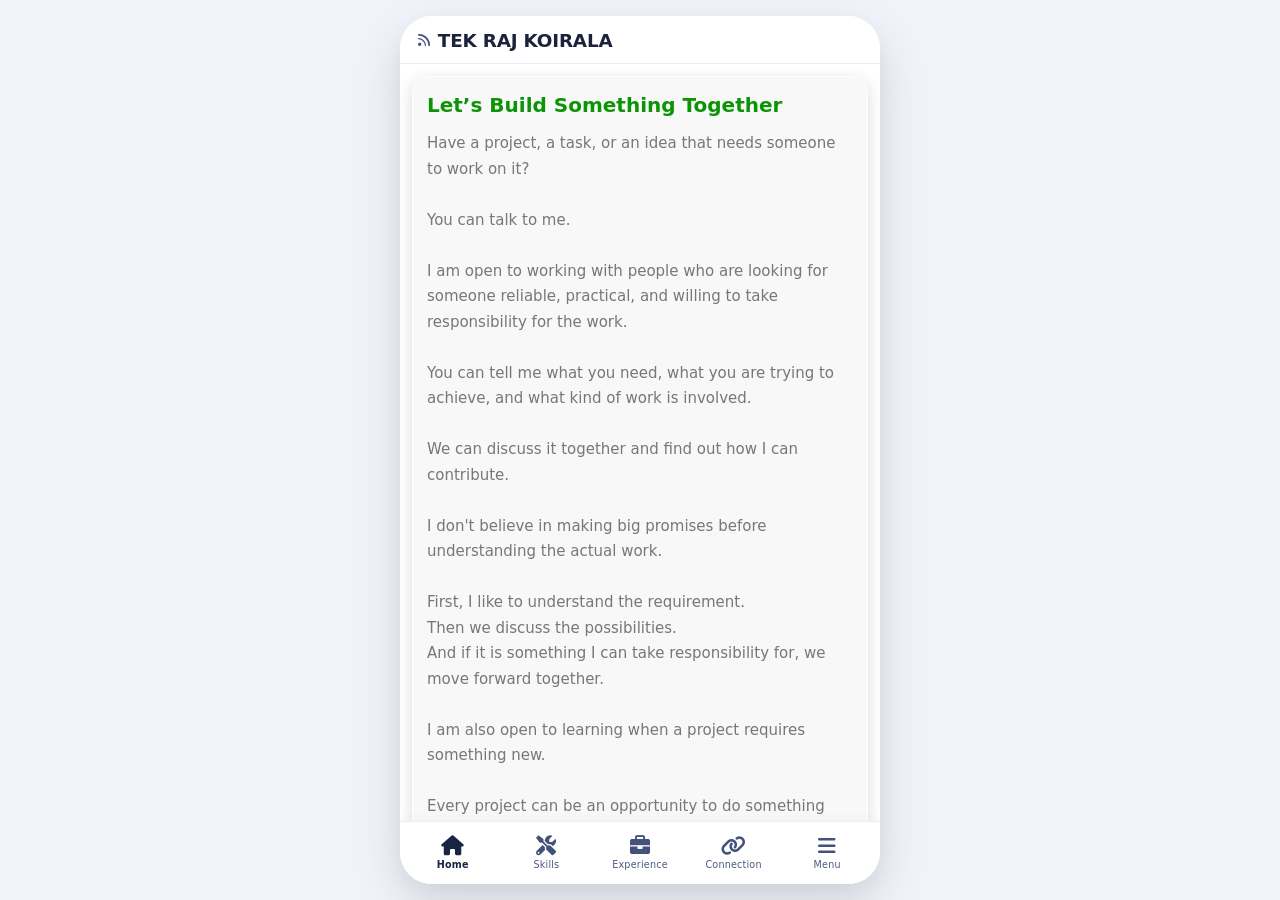
<file: index.html>
<!DOCTYPE html>
<html lang="en">

<head>
  
  <meta charset="UTF-8">
  <meta
  name="viewport"
  content="width=device-width, initial-scale=1.0, maximum-scale=1.0, viewport-fit=cover, user-scalable=no">
  <title>Tek raj koirala</title>
  <script src="script/in.js"></script>
  <link
  rel="stylesheet"
  href="https://cdnjs.cloudflare.com/ajax/libs/font-awesome/6.0.0-beta3/css/all.min.css">
  <link rel="stylesheet" 
  href="style/all.css">
</head>

<body>
  <div class="app">
  <div class="topbar">
  <h3><i class="fas fa-rss"></i>TEK RAJ KOIRALA</h3>
  </div>
 <main id="posts"></main>
  <nav class="bottom-nav" id="bottomNav">
    <button
     class="nav-item active"
     type="button"
     onclick="window.location.href='index.html'">
     <i class="fas fa-house"></i>
     <span>Home</span>
    </button>
 
    <button
     class="nav-item"
     id="skillsBtn"
     type="button">
     <i class="fas fa-screwdriver-wrench"></i>
     <span>Skills</span>
    </button>

    <button
     class="nav-item"
     type="button"
     onclick="window.location.href='experience.html'">
     <i class="fas fa-briefcase"></i>
     <span>Experience</span>
    </button>

    <button
     class="nav-item"
     type="button"
     onclick="window.location.href='connection.html'">
     <i class="fas fa-link"></i>
     <span>Connection</span>
    </button>

    <button
     class="nav-item"       
     id="menuBtn"
     type="button">
     <i class="fas fa-bars"></i>
     <span>Menu</span>
    </button>   
  </nav>

  <div
    class="menu-overlay"
    id="menuOverlay">
  </div>

  <section
    class="menu-sheet"
    id="menuSheet"   
    aria-hidden="true">

     <button
       class="menu-close"
       id="menuClose"
       type="button"
       aria-label="Close menu">
       <i class="fas fa-xmark"></i>
      </button>

    <div class="menu-handle"></div>

    <div class="menu-title">
       <i class="fas fa-bars"></i>Menu</div>

    <div class="menu-list">
       <button
         class="menu-row"
         type="button"
         onclick="window.location.href='https://krishnaverse-dev.github.io/mayatrix'">
         <i class="fas fa-bell"></i>
         <span>Spiritual Connection</span>
        </button>
    <div class="menu-divider"></div>
      <button
          class="menu-row"
          type="button"
          onclick="window.location.href='about.html'">
          <i class="fas fa-circle-info"></i>
          <span>About</span>
        </button>

    <div class="menu-divider"></div>
      <button
          class="menu-row"
          type="button"
          onclick="window.location.href='share.html'">
          <i class="fas fa-share-nodes"></i>
          <span>Share</span>
      </button>
    </div>

  </section>

    <div class="menu-overlay"id="skillsOverlay"></div>
  
  <section class="menu-sheet"id="skillsSheet"aria-hidden="true">
      <button
        class="menu-close"
        id="skillsClose"
        type="button"
        aria-label="Close skills menu">
        <i class="fas fa-xmark"></i>
      </button>

    <div class="menu-handle"></div>
    <div class="menu-title">
      <i class="fas fa-screwdriver-wrench"></i>Skills</div>
    <div class="menu-list">

      <button
       class="menu-row"
       type="button"
       onclick="window.location.href='Fabrication.html'">
       <span>Fabrication</span>
      </button>

      <button
       class="menu-row"
       type="button"
       onclick="window.location.href='electrician.html'">
       <span>Electrician</span>
      </button>

      <button
       class="menu-row"
       type="button"
       onclick="window.location.href='webdevelopment.html'">
       <span>Web Development</span>
      </button>
    </div>

  </section>
    </div>
</body>
</html>
</file>
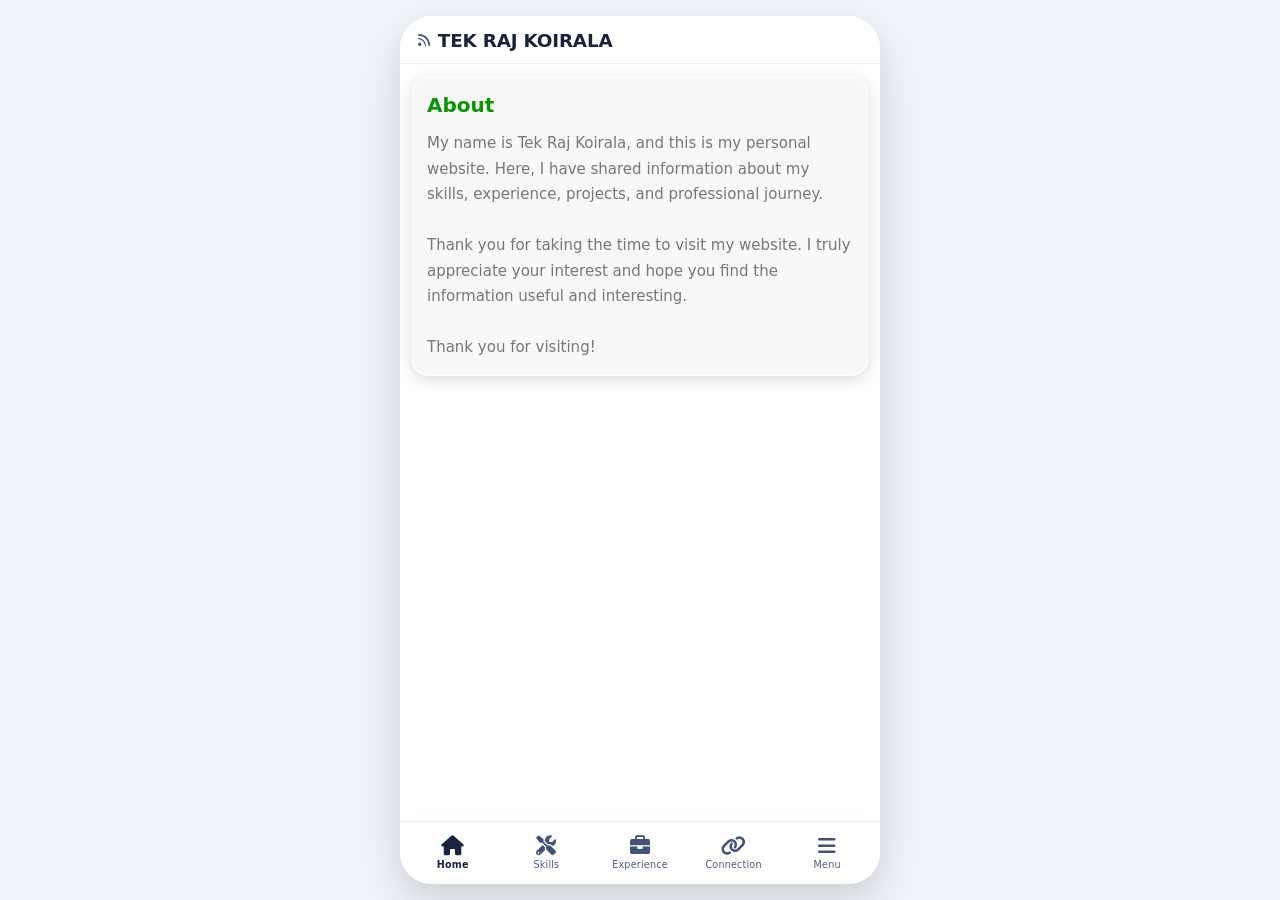
<file: about.html>
<!DOCTYPE html>
<html lang="en">

<head>
  
  <meta charset="UTF-8">
  <meta
  name="viewport"
  content="width=device-width, initial-scale=1.0, maximum-scale=1.0, viewport-fit=cover, user-scalable=no">
  <title>Tek raj koirala about</title>
  <script src="script/about.js"></script>
  <link
  rel="stylesheet"
  href="https://cdnjs.cloudflare.com/ajax/libs/font-awesome/6.0.0-beta3/css/all.min.css">
  <link rel="stylesheet" 
  href="style/all.css">
</head>

<body>
  <div class="app">
  <div class="topbar">
  <h3><i class="fas fa-rss"></i>TEK RAJ KOIRALA</h3>
  </div>
 <main id="posts"></main>
  <nav class="bottom-nav" id="bottomNav">
    <button
     class="nav-item active"
     type="button"
     onclick="window.location.href='index.html'">
     <i class="fas fa-house"></i>
     <span>Home</span>
    </button>
 
    <button
     class="nav-item"
     id="skillsBtn"
     type="button">
     <i class="fas fa-screwdriver-wrench"></i>
     <span>Skills</span>
    </button>

    <button
     class="nav-item"
     type="button"
     onclick="window.location.href='experience.html'">
     <i class="fas fa-briefcase"></i>
     <span>Experience</span>
    </button>

    <button
     class="nav-item"
     type="button"
     onclick="window.location.href='connection.html'">
     <i class="fas fa-link"></i>
     <span>Connection</span>
    </button>

    <button
     class="nav-item"       
     id="menuBtn"
     type="button">
     <i class="fas fa-bars"></i>
     <span>Menu</span>
    </button>   
  </nav>

  <div
    class="menu-overlay"
    id="menuOverlay">
  </div>

  <section
    class="menu-sheet"
    id="menuSheet"   
    aria-hidden="true">

     <button
       class="menu-close"
       id="menuClose"
       type="button"
       aria-label="Close menu">
       <i class="fas fa-xmark"></i>
      </button>

    <div class="menu-handle"></div>

    <div class="menu-title">
       <i class="fas fa-bars"></i>Menu</div>

    <div class="menu-list">
       <button
         class="menu-row"
         type="button"
         onclick="window.location.href='https://krishnaverse-dev.github.io/mayatrix'">
         <i class="fas fa-bell"></i>
         <span>Spiritual Connection</span>
        </button>
    <div class="menu-divider"></div>
      <button
          class="menu-row"
          type="button"
          onclick="window.location.href='about.html'">
          <i class="fas fa-circle-info"></i>
          <span>About</span>
        </button>

    <div class="menu-divider"></div>
      <button
          class="menu-row"
          type="button"
          onclick="window.location.href='share.html'">
          <i class="fas fa-share-nodes"></i>
          <span>Share</span>
      </button>
    </div>

  </section>

    <div class="menu-overlay"id="skillsOverlay"></div>
  
  <section class="menu-sheet"id="skillsSheet"aria-hidden="true">
      <button
        class="menu-close"
        id="skillsClose"
        type="button"
        aria-label="Close skills menu">
        <i class="fas fa-xmark"></i>
      </button>

    <div class="menu-handle"></div>
    <div class="menu-title">
      <i class="fas fa-screwdriver-wrench"></i>Skills</div>
    <div class="menu-list">

      <button
       class="menu-row"
       type="button"
       onclick="window.location.href='Fabrication.html'">
       <span>Fabrication</span>
      </button>

      <button
       class="menu-row"
       type="button"
       onclick="window.location.href='electrician.html'">
       <span>Electrician</span>
      </button>

      <button
       class="menu-row"
       type="button"
       onclick="window.location.href='webdevelopment.html'">
       <span>Web Development</span>
      </button>
    </div>

  </section>
    </div>
</body>
</html>
</file>
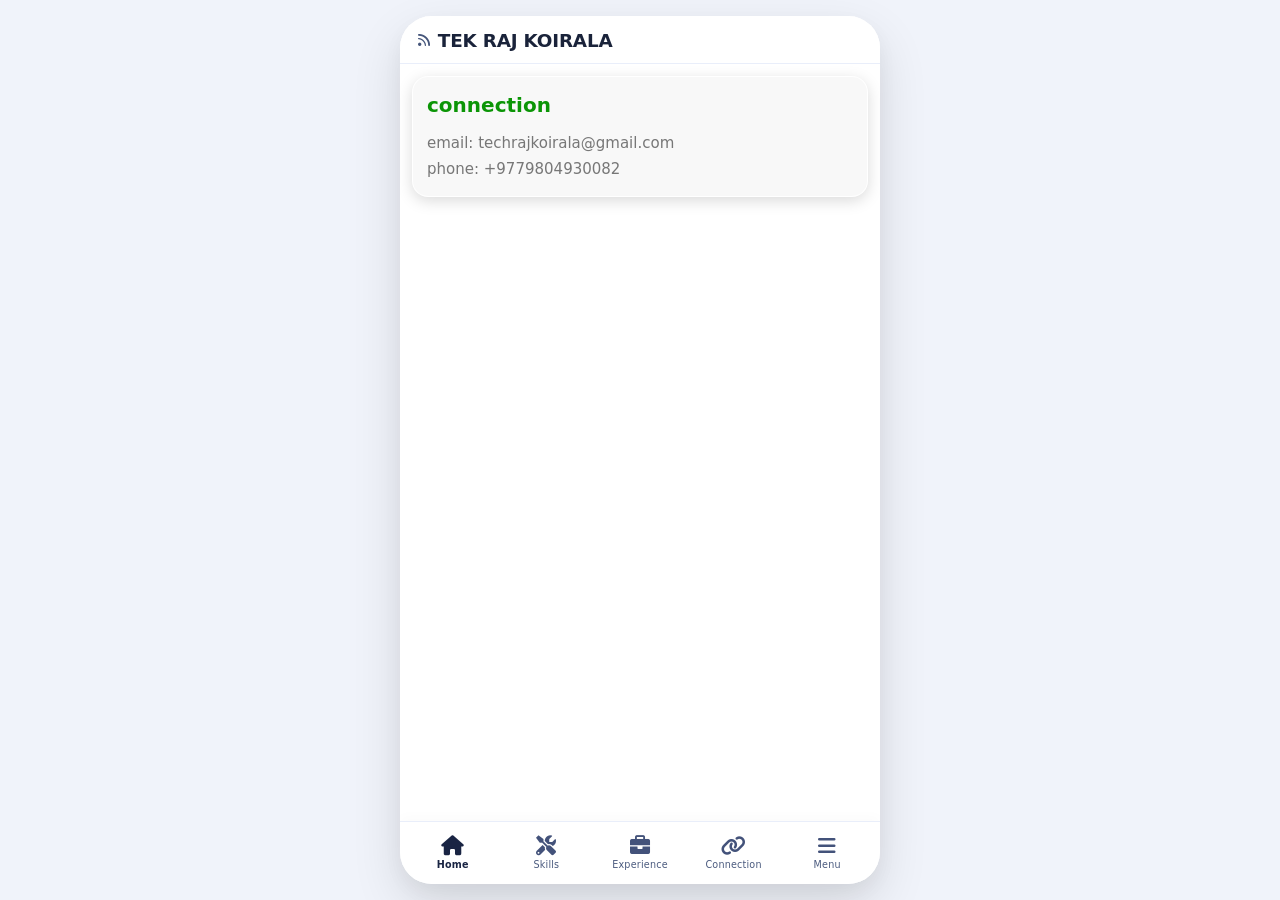
<file: connection.html>
<!DOCTYPE html>
<html lang="en">

<head>
  
  <meta charset="UTF-8">
  <meta
  name="viewport"
  content="width=device-width, initial-scale=1.0, maximum-scale=1.0, viewport-fit=cover, user-scalable=no">
  <title>Tek raj koirala contact</title>
  <script src="script/connection.js"></script>
  <link
  rel="stylesheet"
  href="https://cdnjs.cloudflare.com/ajax/libs/font-awesome/6.0.0-beta3/css/all.min.css">
  <link rel="stylesheet" 
  href="style/all.css">
</head>

<body>
  <div class="app">
  <div class="topbar">
  <h3><i class="fas fa-rss"></i>TEK RAJ KOIRALA</h3>
  </div>
 <main id="posts"></main>
  <nav class="bottom-nav" id="bottomNav">
    <button
     class="nav-item active"
     type="button"
     onclick="window.location.href='index.html'">
     <i class="fas fa-house"></i>
     <span>Home</span>
    </button>
 
    <button
     class="nav-item"
     id="skillsBtn"
     type="button">
     <i class="fas fa-screwdriver-wrench"></i>
     <span>Skills</span>
    </button>

    <button
     class="nav-item"
     type="button"
     onclick="window.location.href='experience.html'">
     <i class="fas fa-briefcase"></i>
     <span>Experience</span>
    </button>

    <button
     class="nav-item"
     type="button"
     onclick="window.location.href='connection.html'">
     <i class="fas fa-link"></i>
     <span>Connection</span>
    </button>

    <button
     class="nav-item"       
     id="menuBtn"
     type="button">
     <i class="fas fa-bars"></i>
     <span>Menu</span>
    </button>   
  </nav>

  <div
    class="menu-overlay"
    id="menuOverlay">
  </div>

  <section
    class="menu-sheet"
    id="menuSheet"   
    aria-hidden="true">

     <button
       class="menu-close"
       id="menuClose"
       type="button"
       aria-label="Close menu">
       <i class="fas fa-xmark"></i>
      </button>

    <div class="menu-handle"></div>

    <div class="menu-title">
       <i class="fas fa-bars"></i>Menu</div>

    <div class="menu-list">
       <button
         class="menu-row"
         type="button"
         onclick="window.location.href='https://krishnaverse-dev.github.io/mayatrix'">
         <i class="fas fa-bell"></i>
         <span>Spiritual Connection</span>
        </button>
    <div class="menu-divider"></div>
      <button
          class="menu-row"
          type="button"
          onclick="window.location.href='about.html'">
          <i class="fas fa-circle-info"></i>
          <span>About</span>
        </button>

    <div class="menu-divider"></div>
      <button
          class="menu-row"
          type="button"
          onclick="window.location.href='share.html'">
          <i class="fas fa-share-nodes"></i>
          <span>Share</span>
      </button>
    </div>

  </section>

    <div class="menu-overlay"id="skillsOverlay"></div>
  
  <section class="menu-sheet"id="skillsSheet"aria-hidden="true">
      <button
        class="menu-close"
        id="skillsClose"
        type="button"
        aria-label="Close skills menu">
        <i class="fas fa-xmark"></i>
      </button>

    <div class="menu-handle"></div>
    <div class="menu-title">
      <i class="fas fa-screwdriver-wrench"></i>Skills</div>
    <div class="menu-list">

      <button
       class="menu-row"
       type="button"
       onclick="window.location.href='Fabrication.html'">
       <span>Fabrication</span>
      </button>

      <button
       class="menu-row"
       type="button"
       onclick="window.location.href='electrician.html'">
       <span>Electrician</span>
      </button>

      <button
       class="menu-row"
       type="button"
       onclick="window.location.href='webdevelopment.html'">
       <span>Web Development</span>
      </button>
    </div>

  </section>
    </div>
</body>
</html>
</file>
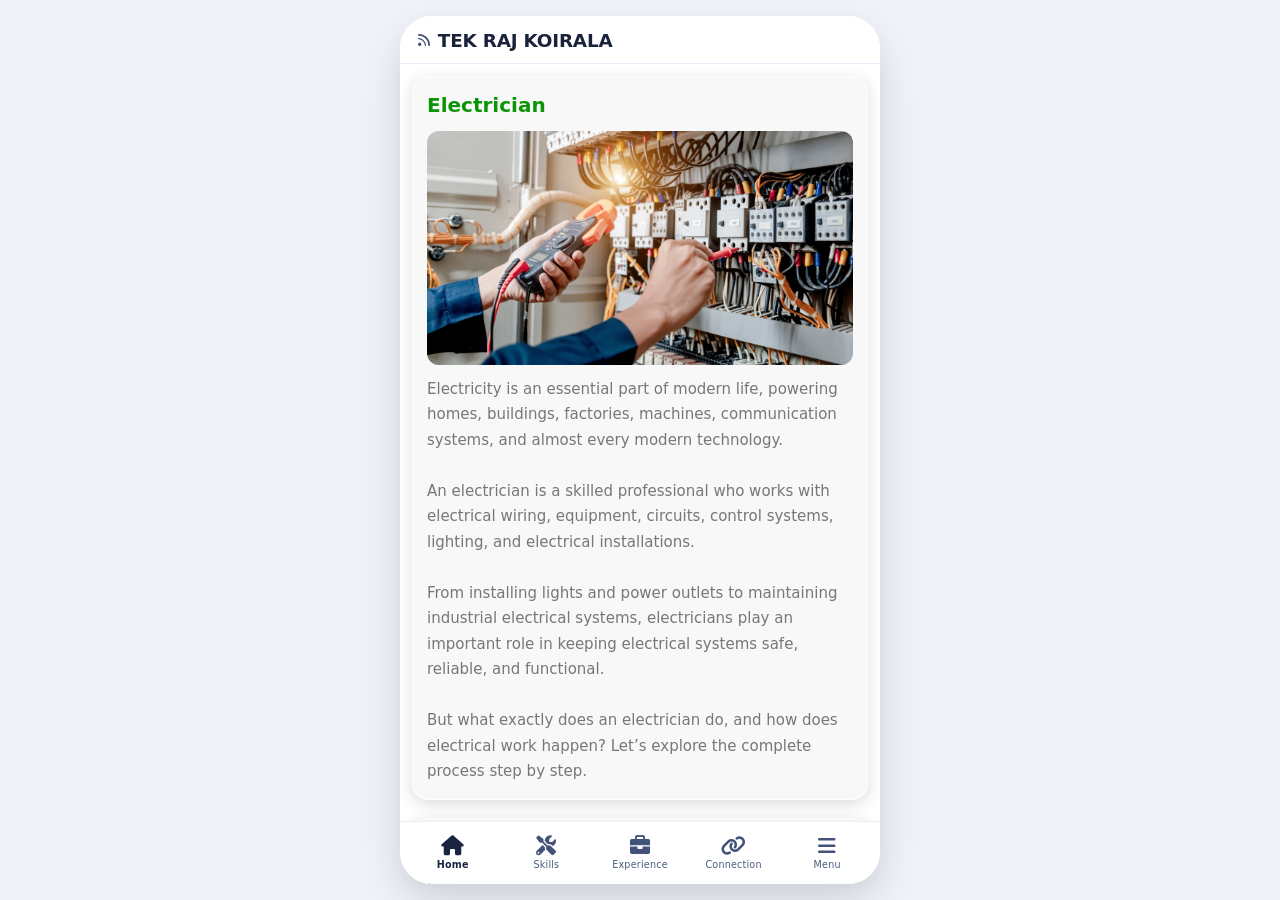
<file: electrician.html>
<!DOCTYPE html>
<html lang="en">

<head>
  
  <meta charset="UTF-8">
  <meta
  name="viewport"
  content="width=device-width, initial-scale=1.0, maximum-scale=1.0, viewport-fit=cover, user-scalable=no">
  <title>Tek raj koirala skills</title>
  <script src="script/electrician.js"></script>
  <link
  rel="stylesheet"
  href="https://cdnjs.cloudflare.com/ajax/libs/font-awesome/6.0.0-beta3/css/all.min.css">
  <link rel="stylesheet" 
  href="style/all.css">
</head>

<body>
  <div class="app">
  <div class="topbar">
  <h3><i class="fas fa-rss"></i>TEK RAJ KOIRALA</h3>
  </div>
 <main id="posts"></main>
  <nav class="bottom-nav" id="bottomNav">
    <button
     class="nav-item active"
     type="button"
     onclick="window.location.href='index.html'">
     <i class="fas fa-house"></i>
     <span>Home</span>
    </button>
 
    <button
     class="nav-item"
     id="skillsBtn"
     type="button">
     <i class="fas fa-screwdriver-wrench"></i>
     <span>Skills</span>
    </button>

    <button
     class="nav-item"
     type="button"
     onclick="window.location.href='experience.html'">
     <i class="fas fa-briefcase"></i>
     <span>Experience</span>
    </button>

    <button
     class="nav-item"
     type="button"
     onclick="window.location.href='connection.html'">
     <i class="fas fa-link"></i>
     <span>Connection</span>
    </button>

    <button
     class="nav-item"       
     id="menuBtn"
     type="button">
     <i class="fas fa-bars"></i>
     <span>Menu</span>
    </button>   
  </nav>

  <div
    class="menu-overlay"
    id="menuOverlay">
  </div>

  <section
    class="menu-sheet"
    id="menuSheet"   
    aria-hidden="true">

     <button
       class="menu-close"
       id="menuClose"
       type="button"
       aria-label="Close menu">
       <i class="fas fa-xmark"></i>
      </button>

    <div class="menu-handle"></div>

    <div class="menu-title">
       <i class="fas fa-bars"></i>Menu</div>

    <div class="menu-list">
       <button
         class="menu-row"
         type="button"
         onclick="window.location.href='https://krishnaverse-dev.github.io/mayatrix'">
         <i class="fas fa-bell"></i>
         <span>Spiritual Connection</span>
        </button>
    <div class="menu-divider"></div>
      <button
          class="menu-row"
          type="button"
          onclick="window.location.href='about.html'">
          <i class="fas fa-circle-info"></i>
          <span>About</span>
        </button>

    <div class="menu-divider"></div>
      <button
          class="menu-row"
          type="button"
          onclick="window.location.href='share.html'">
          <i class="fas fa-share-nodes"></i>
          <span>Share</span>
      </button>
    </div>

  </section>

    <div class="menu-overlay"id="skillsOverlay"></div>
  
  <section class="menu-sheet"id="skillsSheet"aria-hidden="true">
      <button
        class="menu-close"
        id="skillsClose"
        type="button"
        aria-label="Close skills menu">
        <i class="fas fa-xmark"></i>
      </button>

    <div class="menu-handle"></div>
    <div class="menu-title">
      <i class="fas fa-screwdriver-wrench"></i>Skills</div>
    <div class="menu-list">

      <button
       class="menu-row"
       type="button"
       onclick="window.location.href='Fabrication.html'">
       <span>Fabrication</span>
      </button>

      <button
       class="menu-row"
       type="button"
       onclick="window.location.href='electrician.html'">
       <span>Electrician</span>
      </button>

      <button
       class="menu-row"
       type="button"
       onclick="window.location.href='webdevelopment.html'">
       <span>Web Development</span>
      </button>
    </div>

  </section>
    </div>
</body>
</html>
</file>
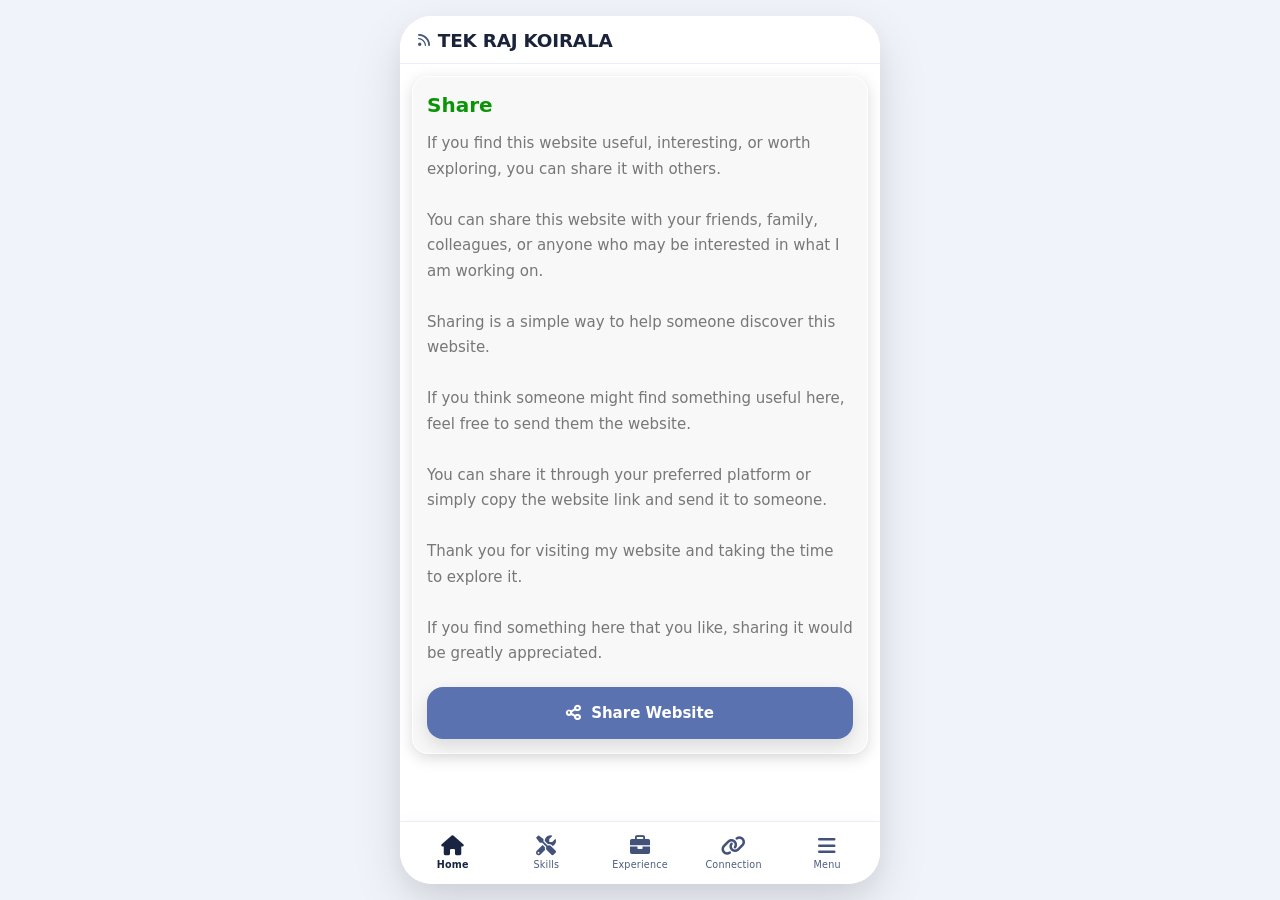
<file: experience.html>
<!DOCTYPE html>
<html lang="en">

<head>
  
  <meta charset="UTF-8">
  <meta
  name="viewport"
  content="width=device-width, initial-scale=1.0, maximum-scale=1.0, viewport-fit=cover, user-scalable=no">
  <title>Tek raj koirala experience</title>
  <script src="script/experience.js"></script>
  <link
  rel="stylesheet"
  href="https://cdnjs.cloudflare.com/ajax/libs/font-awesome/6.0.0-beta3/css/all.min.css">
  <link rel="stylesheet" 
  href="style/all.css">
</head>

<body>
  <div class="app">
  <div class="topbar">
  <h3><i class="fas fa-rss"></i>TEK RAJ KOIRALA</h3>
  </div>
 <main id="posts"></main>
  <nav class="bottom-nav" id="bottomNav">
    <button
     class="nav-item active"
     type="button"
     onclick="window.location.href='index.html'">
     <i class="fas fa-house"></i>
     <span>Home</span>
    </button>
 
    <button
     class="nav-item"
     id="skillsBtn"
     type="button">
     <i class="fas fa-screwdriver-wrench"></i>
     <span>Skills</span>
    </button>

    <button
     class="nav-item"
     type="button"
     onclick="window.location.href='experience.html'">
     <i class="fas fa-briefcase"></i>
     <span>Experience</span>
    </button>

    <button
     class="nav-item"
     type="button"
     onclick="window.location.href='connection.html'">
     <i class="fas fa-link"></i>
     <span>Connection</span>
    </button>

    <button
     class="nav-item"       
     id="menuBtn"
     type="button">
     <i class="fas fa-bars"></i>
     <span>Menu</span>
    </button>   
  </nav>

  <div
    class="menu-overlay"
    id="menuOverlay">
  </div>

  <section
    class="menu-sheet"
    id="menuSheet"   
    aria-hidden="true">

     <button
       class="menu-close"
       id="menuClose"
       type="button"
       aria-label="Close menu">
       <i class="fas fa-xmark"></i>
      </button>

    <div class="menu-handle"></div>

    <div class="menu-title">
       <i class="fas fa-bars"></i>Menu</div>

    <div class="menu-list">
       <button
         class="menu-row"
         type="button"
         onclick="window.location.href='https://krishnaverse-dev.github.io/mayatrix'">
         <i class="fas fa-bell"></i>
         <span>Spiritual Connection</span>
        </button>
    <div class="menu-divider"></div>
      <button
          class="menu-row"
          type="button"
          onclick="window.location.href='about.html'">
          <i class="fas fa-circle-info"></i>
          <span>About</span>
        </button>

    <div class="menu-divider"></div>
      <button
          class="menu-row"
          type="button"
          onclick="window.location.href='share.html'">
          <i class="fas fa-share-nodes"></i>
          <span>Share</span>
      </button>
    </div>

  </section>

    <div class="menu-overlay"id="skillsOverlay"></div>
  
  <section class="menu-sheet"id="skillsSheet"aria-hidden="true">
      <button
        class="menu-close"
        id="skillsClose"
        type="button"
        aria-label="Close skills menu">
        <i class="fas fa-xmark"></i>
      </button>

    <div class="menu-handle"></div>
    <div class="menu-title">
      <i class="fas fa-screwdriver-wrench"></i>Skills</div>
    <div class="menu-list">

      <button
       class="menu-row"
       type="button"
       onclick="window.location.href='Fabrication.html'">
       <span>Fabrication</span>
      </button>

      <button
       class="menu-row"
       type="button"
       onclick="window.location.href='electrician.html'">
       <span>Electrician</span>
      </button>

      <button
       class="menu-row"
       type="button"
       onclick="window.location.href='webdevelopment.html'">
       <span>Web Development</span>
      </button>
    </div>

  </section>
    </div>
</body>
</html>
</file>
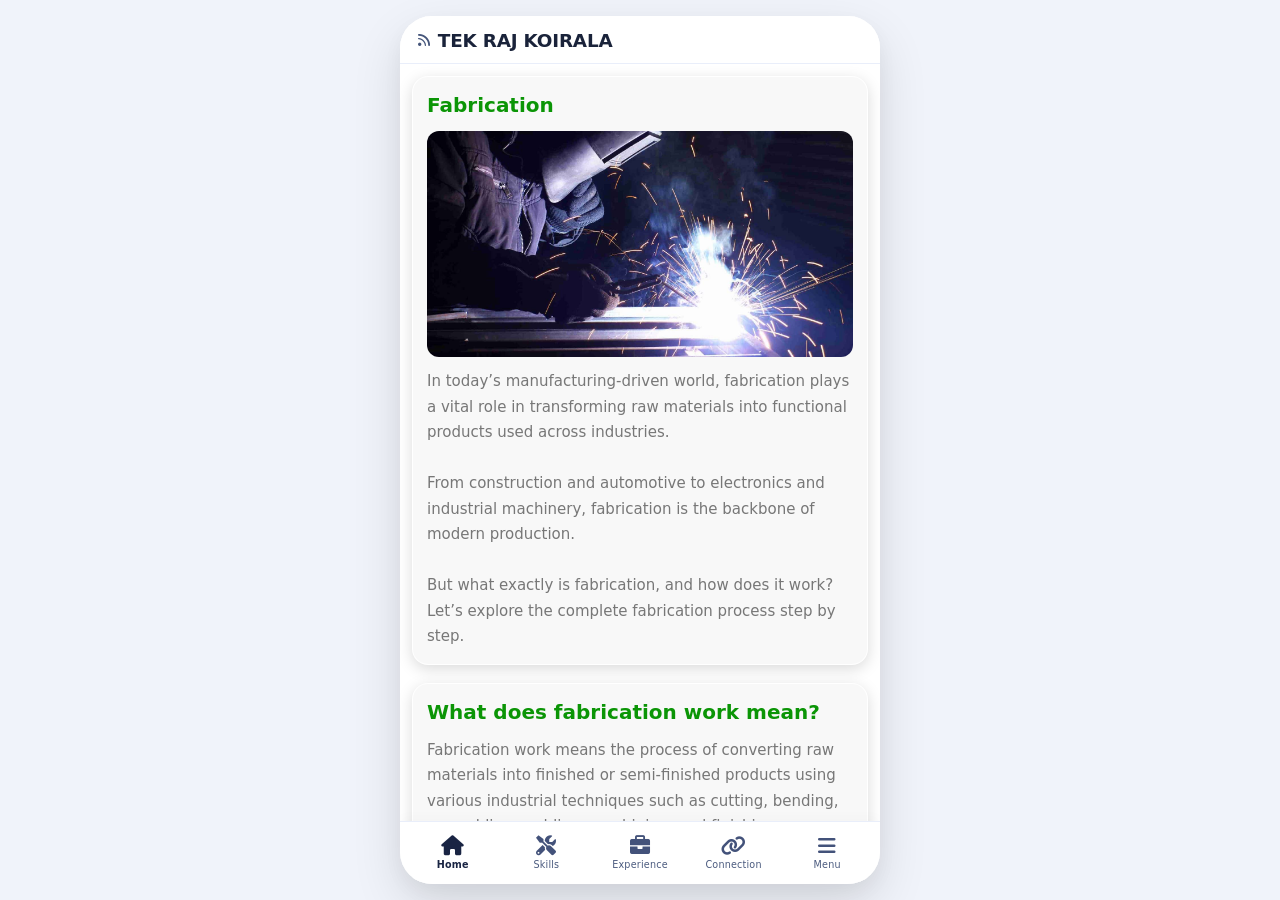
<file: Fabrication.html>
<!DOCTYPE html>
<html lang="en">

<head>
  
  <meta charset="UTF-8">
  <meta
  name="viewport"
  content="width=device-width, initial-scale=1.0, maximum-scale=1.0, viewport-fit=cover, user-scalable=no">
  <title>Tek raj koirala skills</title>
  <script src="script/fabrication.js"></script>
  <link
  rel="stylesheet"
  href="https://cdnjs.cloudflare.com/ajax/libs/font-awesome/6.0.0-beta3/css/all.min.css">
  <link rel="stylesheet" 
  href="style/all.css">
</head>

<body>
  <div class="app">
  <div class="topbar">
  <h3><i class="fas fa-rss"></i>TEK RAJ KOIRALA</h3>
  </div>
 <main id="posts"></main>
  <nav class="bottom-nav" id="bottomNav">
    <button
     class="nav-item active"
     type="button"
     onclick="window.location.href='index.html'">
     <i class="fas fa-house"></i>
     <span>Home</span>
    </button>
 
    <button
     class="nav-item"
     id="skillsBtn"
     type="button">
     <i class="fas fa-screwdriver-wrench"></i>
     <span>Skills</span>
    </button>

    <button
     class="nav-item"
     type="button"
     onclick="window.location.href='experience.html'">
     <i class="fas fa-briefcase"></i>
     <span>Experience</span>
    </button>

    <button
     class="nav-item"
     type="button"
     onclick="window.location.href='connection.html'">
     <i class="fas fa-link"></i>
     <span>Connection</span>
    </button>

    <button
     class="nav-item"       
     id="menuBtn"
     type="button">
     <i class="fas fa-bars"></i>
     <span>Menu</span>
    </button>   
  </nav>

  <div
    class="menu-overlay"
    id="menuOverlay">
  </div>

  <section
    class="menu-sheet"
    id="menuSheet"   
    aria-hidden="true">

     <button
       class="menu-close"
       id="menuClose"
       type="button"
       aria-label="Close menu">
       <i class="fas fa-xmark"></i>
      </button>

    <div class="menu-handle"></div>

    <div class="menu-title">
       <i class="fas fa-bars"></i>Menu</div>

    <div class="menu-list">
       <button
         class="menu-row"
         type="button"
         onclick="window.location.href='https://krishnaverse-dev.github.io/mayatrix'">
         <i class="fas fa-bell"></i>
         <span>Spiritual Connection</span>
        </button>
    <div class="menu-divider"></div>
      <button
          class="menu-row"
          type="button"
          onclick="window.location.href='about.html'">
          <i class="fas fa-circle-info"></i>
          <span>About</span>
        </button>

    <div class="menu-divider"></div>
      <button
          class="menu-row"
          type="button"
          onclick="window.location.href='share.html'">
          <i class="fas fa-share-nodes"></i>
          <span>Share</span>
      </button>
    </div>

  </section>

    <div class="menu-overlay"id="skillsOverlay"></div>
  
  <section class="menu-sheet"id="skillsSheet"aria-hidden="true">
      <button
        class="menu-close"
        id="skillsClose"
        type="button"
        aria-label="Close skills menu">
        <i class="fas fa-xmark"></i>
      </button>

    <div class="menu-handle"></div>
    <div class="menu-title">
      <i class="fas fa-screwdriver-wrench"></i>Skills</div>
    <div class="menu-list">

      <button
       class="menu-row"
       type="button"
       onclick="window.location.href='Fabrication.html'">
       <span>Fabrication</span>
      </button>

      <button
       class="menu-row"
       type="button"
       onclick="window.location.href='electrician.html'">
       <span>Electrician</span>
      </button>

      <button
       class="menu-row"
       type="button"
       onclick="window.location.href='webdevelopment.html'">
       <span>Web Development</span>
      </button>
    </div>

  </section>
    </div>
</body>
</html>
</file>
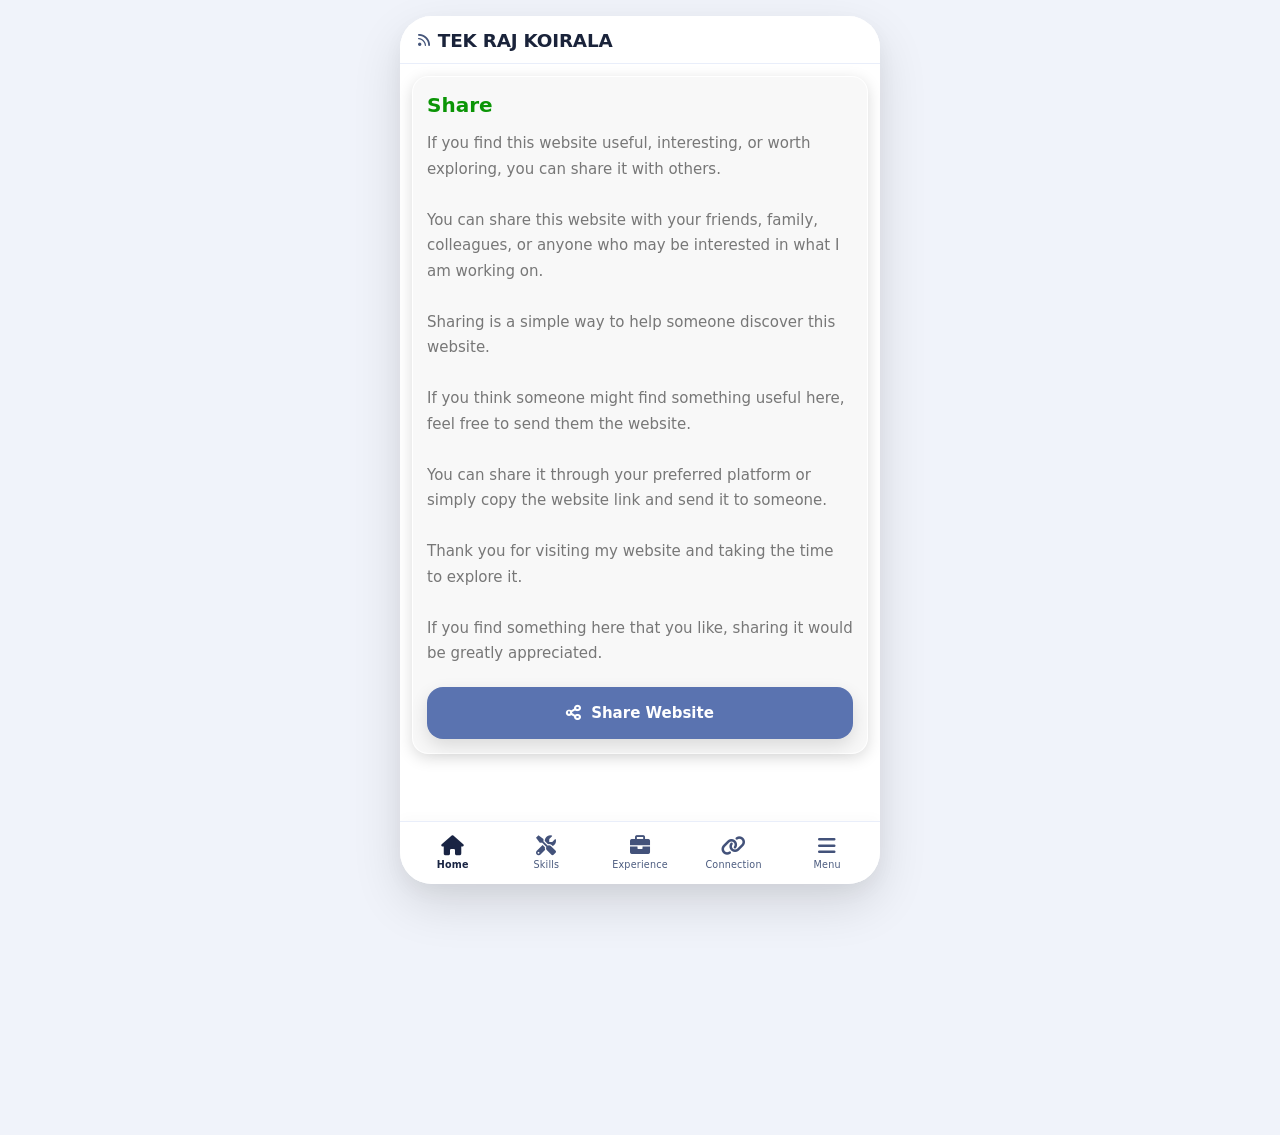
<file: share.html>
<!DOCTYPE html>
<html lang="en">

<head>
  
  <meta charset="UTF-8">
  <meta
  name="viewport"
  content="width=device-width, initial-scale=1.0, maximum-scale=1.0, viewport-fit=cover, user-scalable=no">
  <title>Tek raj koirala</title>
  <script src="script/share.js"></script>
  <link
  rel="stylesheet"
  href="https://cdnjs.cloudflare.com/ajax/libs/font-awesome/6.0.0-beta3/css/all.min.css">
  <link rel="stylesheet" 
  href="style/all.css">
</head>

<body>
  <div class="app">
  <div class="topbar">
  <h3><i class="fas fa-rss"></i>TEK RAJ KOIRALA</h3>
  </div>
 <main id="posts">       
 </main>
  <nav class="bottom-nav" id="bottomNav">
    <button
     class="nav-item active"
     type="button"
     onclick="window.location.href='index.html'">
     <i class="fas fa-house"></i>
     <span>Home</span>
    </button>
 
    <button
     class="nav-item"
     id="skillsBtn"
     type="button">
     <i class="fas fa-screwdriver-wrench"></i>
     <span>Skills</span>
    </button>

    <button
     class="nav-item"
     type="button"
     onclick="window.location.href='experience.html'">
     <i class="fas fa-briefcase"></i>
     <span>Experience</span>
    </button>

    <button
     class="nav-item"
     type="button"
     onclick="window.location.href='connection.html'">
     <i class="fas fa-link"></i>
     <span>Connection</span>
    </button>

    <button
     class="nav-item"       
     id="menuBtn"
     type="button">
     <i class="fas fa-bars"></i>
     <span>Menu</span>
    </button>   
  </nav>

  <div
    class="menu-overlay"
    id="menuOverlay">
  </div>

  <section
    class="menu-sheet"
    id="menuSheet"   
    aria-hidden="true">

     <button
       class="menu-close"
       id="menuClose"
       type="button"
       aria-label="Close menu">
       <i class="fas fa-xmark"></i>
      </button>

    <div class="menu-handle"></div>

    <div class="menu-title">
       <i class="fas fa-bars"></i>Menu</div>

    <div class="menu-list">
       <button
         class="menu-row"
         type="button"
         onclick="window.location.href='https://krishnaverse-dev.github.io/mayatrix'">
         <i class="fas fa-bell"></i>
         <span>Spiritual Connection</span>
        </button>
    <div class="menu-divider"></div>
      <button
          class="menu-row"
          type="button"
          onclick="window.location.href='about.html'">
          <i class="fas fa-circle-info"></i>
          <span>About</span>
        </button>

    <div class="menu-divider"></div>
      <button
          class="menu-row"
          type="button"
          onclick="window.location.href='share.html'">
          <i class="fas fa-share-nodes"></i>
          <span>Share</span>
      </button>
    </div>

  </section>

    <div class="menu-overlay"id="skillsOverlay"></div>
  
  <section class="menu-sheet"id="skillsSheet"aria-hidden="true">
      <button
        class="menu-close"
        id="skillsClose"
        type="button"
        aria-label="Close skills menu">
        <i class="fas fa-xmark"></i>
      </button>

    <div class="menu-handle"></div>
    <div class="menu-title">
      <i class="fas fa-screwdriver-wrench"></i>Skills</div>
    <div class="menu-list">

      <button
       class="menu-row"
       type="button"
       onclick="window.location.href='Fabrication.html'">
       <span>Fabrication</span>
      </button>

      <button
       class="menu-row"
       type="button"
       onclick="window.location.href='electrician.html'">
       <span>Electrician</span>
      </button>

      <button
       class="menu-row"
       type="button"
       onclick="window.location.href='webdevelopment.html'">
       <span>Web Development</span>
      </button>
    </div>
    </div>

  <!-- ===== SHARE OVERLAY & SHEET (ADDED ONLY THESE TWO) ===== -->
  <div class="share-overlay" id="shareOverlay"></div>

  <section class="share-sheet" id="shareSheet" aria-hidden="true">
    <button
      class="menu-close"
      id="shareClose"
      type="button"
      aria-label="Close share"
    >
      <i class="fas fa-xmark"></i>
    </button>

    <div class="menu-handle"></div>

    <div class="share-title">
      <div class="share-title-icon">
        <i class="fas fa-share-nodes"></i>
      </div>
      <div>
        <strong>Share this website</strong>
        <small>Choose your platform</small>
      </div>
    </div>

    <div class="social-grid">
      <button class="social-option whatsapp" data-share="whatsapp" type="button">
        <i class="fab fa-whatsapp"></i>
        <span>WhatsApp</span>
      </button>
      <button class="social-option facebook" data-share="facebook" type="button">
        <i class="fab fa-facebook-f"></i>
        <span>Facebook</span>
      </button>
      <button class="social-option telegram" data-share="telegram" type="button">
        <i class="fab fa-telegram-plane"></i>
        <span>Telegram</span>
      </button>
      <button class="social-option x-social" data-share="x" type="button">
        <i class="fab fa-x-twitter"></i>
        <span>X</span>
      </button>
      <button class="social-option linkedin" data-share="linkedin" type="button">
        <i class="fab fa-linkedin-in"></i>
        <span>LinkedIn</span>
      </button>
      <button class="social-option email" data-share="email" type="button">
        <i class="fas fa-envelope"></i>
        <span>Email</span>
      </button>
      <button class="social-option copy" data-share="copy" type="button">
        <i class="fas fa-link"></i>
        <span>Copy Link</span>
      </button>
      <button class="social-option native" data-share="native" type="button">
        <i class="fas fa-ellipsis-h"></i>
        <span>More</span>
      </button>
    </div>
  </section>
  <!-- ===== END SHARE ===== -->

</body>
</html>
</file>
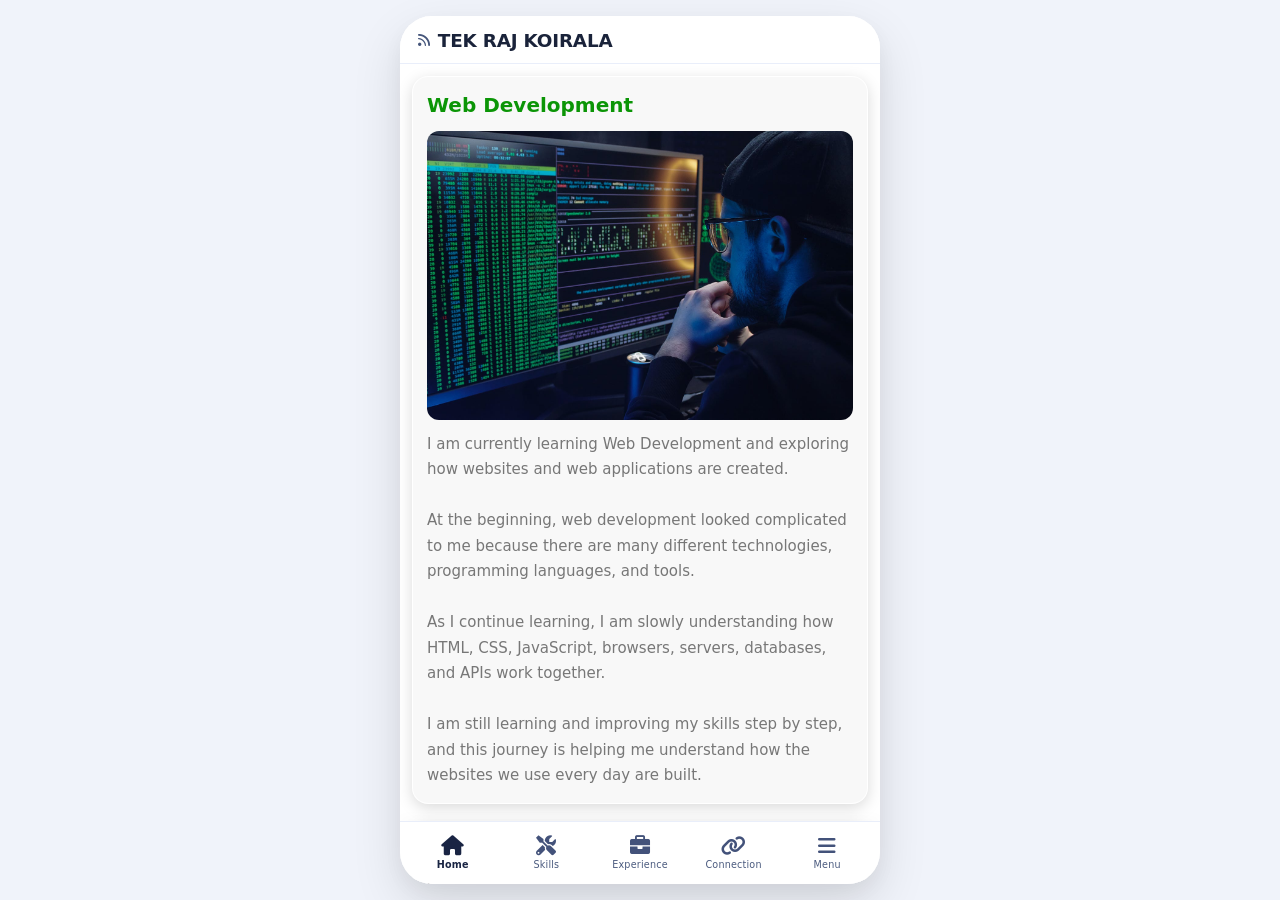
<file: webdevelopment.html>
<!DOCTYPE html>
<html lang="en">

<head>
  
  <meta charset="UTF-8">
  <meta
  name="viewport"
  content="width=device-width, initial-scale=1.0, maximum-scale=1.0, viewport-fit=cover, user-scalable=no">
  <title>Tek raj koirala skills</title>
  <script src="script/webdevelopment.js"></script>
  <link
  rel="stylesheet"
  href="https://cdnjs.cloudflare.com/ajax/libs/font-awesome/6.0.0-beta3/css/all.min.css">
  <link rel="stylesheet" 
  href="style/all.css">
</head>

<body>
  <div class="app">
  <div class="topbar">
  <h3><i class="fas fa-rss"></i>TEK RAJ KOIRALA</h3>
  </div>
 <main id="posts"></main>
  <nav class="bottom-nav" id="bottomNav">
    <button
     class="nav-item active"
     type="button"
     onclick="window.location.href='index.html'">
     <i class="fas fa-house"></i>
     <span>Home</span>
    </button>
 
    <button
     class="nav-item"
     id="skillsBtn"
     type="button">
     <i class="fas fa-screwdriver-wrench"></i>
     <span>Skills</span>
    </button>

    <button
     class="nav-item"
     type="button"
     onclick="window.location.href='experience.html'">
     <i class="fas fa-briefcase"></i>
     <span>Experience</span>
    </button>

    <button
     class="nav-item"
     type="button"
     onclick="window.location.href='connection.html'">
     <i class="fas fa-link"></i>
     <span>Connection</span>
    </button>

    <button
     class="nav-item"       
     id="menuBtn"
     type="button">
     <i class="fas fa-bars"></i>
     <span>Menu</span>
    </button>   
  </nav>

  <div
    class="menu-overlay"
    id="menuOverlay">
  </div>

  <section
    class="menu-sheet"
    id="menuSheet"   
    aria-hidden="true">

     <button
       class="menu-close"
       id="menuClose"
       type="button"
       aria-label="Close menu">
       <i class="fas fa-xmark"></i>
      </button>

    <div class="menu-handle"></div>

    <div class="menu-title">
       <i class="fas fa-bars"></i>Menu</div>

    <div class="menu-list">
       <button
         class="menu-row"
         type="button"
         onclick="window.location.href='https://krishnaverse-dev.github.io/mayatrix'">
         <i class="fas fa-bell"></i>
         <span>Spiritual Connection</span>
        </button>
    <div class="menu-divider"></div>
      <button
          class="menu-row"
          type="button"
          onclick="window.location.href='about.html'">
          <i class="fas fa-circle-info"></i>
          <span>About</span>
        </button>

    <div class="menu-divider"></div>
      <button
          class="menu-row"
          type="button"
          onclick="window.location.href='share.html'">
          <i class="fas fa-share-nodes"></i>
          <span>Share</span>
      </button>
    </div>

  </section>

    <div class="menu-overlay"id="skillsOverlay"></div>
  
  <section class="menu-sheet"id="skillsSheet"aria-hidden="true">
      <button
        class="menu-close"
        id="skillsClose"
        type="button"
        aria-label="Close skills menu">
        <i class="fas fa-xmark"></i>
      </button>

    <div class="menu-handle"></div>
    <div class="menu-title">
      <i class="fas fa-screwdriver-wrench"></i>Skills</div>
    <div class="menu-list">

      <button
       class="menu-row"
       type="button"
       onclick="window.location.href='Fabrication.html'">
       <span>Fabrication</span>
      </button>

      <button
       class="menu-row"
       type="button"
       onclick="window.location.href='electrician.html'">
       <span>Electrician</span>
      </button>

      <button
       class="menu-row"
       type="button"
       onclick="window.location.href='webdevelopment.html'">
       <span>Web Development</span>
      </button>
    </div>

  </section>
    </div>
</body>
</html>
</file>
<file: style/all.css>
:root{
  --bg:#f0f3fa;
  --surface:#ffffff;
  --surface-soft:#fafcff;
  --ink:#1a233a;
  --ink-soft:#5e6e92;
  --line:#e9eefa;
  --accent:#5a73b0;
  --accent-soft:#eef2fa;

  --safe-top:env(safe-area-inset-top, 0px);
  --safe-bottom:env(safe-area-inset-bottom, 0px);
  --safe-left:env(safe-area-inset-left, 0px);
  --safe-right:env(safe-area-inset-right, 0px);
}

*{
  margin:0;
  padding:0;
  box-sizing:border-box;

  font-family:
    'Segoe UI',
    Roboto,
    system-ui,
    -apple-system,
    sans-serif;

  -webkit-tap-highlight-color:transparent;
}


html,
body{
  height:100%;
  -webkit-text-size-adjust:100%;
  text-size-adjust:100%;
}


body{
  background:var(--bg);

  display:flex;
  justify-content:center;

  overscroll-behavior-y:none;
}


button{
  font:inherit;
}

.app{
  width:100%;
  max-width:480px;

  /* vh first as fallback, dvh second so it takes over where
     supported — same result, just correct across all browsers */
  height:100vh;
  height:100dvh;

  background:var(--surface);

  display:flex;
  flex-direction:column;

  position:relative;

  overflow:hidden;
}

@media (min-width:481px){

  .app{
    margin:16px 0;

    height:calc(100vh - 32px);
    height:calc(100dvh - 32px);

    border-radius:32px;

    box-shadow:
      0 20px 50px rgba(0,0,0,.12),
      0 8px 20px rgba(0,0,0,.04);
  }

}

.topbar{
  padding:
    calc(14px + var(--safe-top))
    calc(18px + var(--safe-right))
    12px
    calc(18px + var(--safe-left));

  display:flex;

  justify-content:space-between;
  align-items:center;

  background:var(--surface);

  border-bottom:1px solid var(--line);

  flex-shrink:0;

  z-index:10;
}


.topbar h3{
  font-weight:600;

  font-size:1.15rem;

  color:var(--ink);

  letter-spacing:-.2px;

  display:flex;

  align-items:center;

  gap:8px;

  min-width:0;
}


.topbar h3 i{
  color:#45557a;

  font-size:.85rem;

  flex-shrink:0;
}

#posts{
  width:100%;

  max-width:600px;

  margin:0 auto;

  padding:12px;

  box-sizing:border-box;

  flex:1;

  min-height:0;

  overflow-y:auto;

  overflow-x:hidden;

  padding-bottom:
    calc(100px + var(--safe-bottom));

  scrollbar-width:none;

  -ms-overflow-style:none;

  -webkit-overflow-scrolling:touch;

  overscroll-behavior-y:contain;
}

#posts::-webkit-scrollbar{
  display:none;

  width:0;
  height:0;
}

.post{
  width:100%;

  margin-bottom:18px;

  padding:14px;

  background:#f8f8f8;

  border:1px solid rgba(255,255,255,.983);

  border-radius:16px;

  box-shadow:
    0 4px 15px rgba(0,0,0,.146);
}

.post h2{
  margin:0 0 12px;

  font-size:20px;

  line-height:1.4;

  color:#0b9506;

  font-weight:600;

  overflow-wrap:break-word;
  word-break:break-word;
}

.post img{
  display:block;

  width:100%;

  height:auto;

  max-height:400px;

  object-fit:cover;

  border-radius:12px;

  margin-bottom:12px;
}

.post p{
  margin:0;

  font-size:15px;

  line-height:1.7;

  color:#0f0f0f8d;

  white-space:pre-line;

  overflow-wrap:break-word;
  word-break:break-word;
}

.bottom-nav{
  position:absolute;

  left:0;
  right:0;

  bottom:0;

  background:#fff;

  border-top:1px solid var(--line);

  padding:
    8px
    calc(6px + var(--safe-right))
    calc(8px + var(--safe-bottom))
    calc(6px + var(--safe-left));

  display:grid;

  grid-template-columns:repeat(5,1fr);

  align-items:center;

  flex-shrink:0;

  box-shadow:
    0 -4px 12px rgba(0,0,0,.02);

  /*
    Bottom navigation ki layer
  */
  z-index:9999;
}

.nav-item{
  display:flex;

  flex-direction:column;

  align-items:center;

  justify-content:center;

  text-decoration:none;

  color:#4a5a7e;

  font-size:.6rem;

  font-weight:500;

  letter-spacing:.2px;

  gap:3px;

  cursor:pointer;

  padding:6px 2px;

  border-radius:14px;

  background:none;

  border:none;

  transition:.15s;
}

.nav-item i{
  font-size:1.25rem;

  color:#43527a;

  transition:.15s;
}

.nav-item.active,
.nav-item.active i{
  color:#192443;

  font-weight:600;
}


.nav-item:active{
  background:var(--accent-soft);
}


.nav-item:active i{
  transform:translateY(-1px);
}

.menu-overlay{
  position:absolute;
  inset:0;
  background:rgba(20,26,45,.35);
  opacity:0;
  visibility:hidden;
  pointer-events:none;
  transition:
    opacity .22s ease,
    visibility .22s ease;
  z-index:10000;
}

.menu-overlay.open{
  opacity:1;

  visibility:visible;

  pointer-events:auto;
}

.menu-sheet{
  position:absolute;

  left:0;
  right:0;
  bottom:calc(62px + var(--safe-bottom));
  background:#fff;
  border-radius:26px 26px 0 0;
  padding:
    10px
    calc(8px + var(--safe-right))
    calc(14px + var(--safe-bottom))
    calc(8px + var(--safe-left));
  opacity:0;
  visibility:hidden;
  pointer-events:none;
  transform:translateY(110%);
  transition:
    transform .28s cubic-bezier(.32,.72,0,1),
    opacity .2s ease,
    visibility .2s ease;
  box-shadow:
    0 -10px 30px rgba(20,26,45,.18);
  z-index:10001;
  max-height:78%;
  display:flex;
  flex-direction:column;
}

.menu-sheet.open{
  opacity:1;
  visibility:visible;
  pointer-events:auto;
  transform:translateY(0);
}

.menu-handle{
  width:38px;
  height:4px;
  background:#d7dfef;
  border-radius:10px;
  margin:
    2px
    auto
    12px
    auto;
  flex-shrink:0;
}

.menu-title{
  font-size:1rem;
  font-weight:600;
  color:var(--ink);
  padding:
    0
    14px
    10px
    14px;
  flex-shrink:0;
}

.menu-list{
  overflow-y:auto;

  padding:0 6px;

  scrollbar-width:none;

  -ms-overflow-style:none;

  min-height:0;
}

.menu-list::-webkit-scrollbar{
  display:none;
  width:0;
  height:0;
}

.menu-row{
  display:flex;
  align-items:center;
  gap:14px;
  padding:13px 10px;
  border-radius:16px;
  cursor:pointer;
  color:var(--ink);
  font-size:.9rem;
  font-weight:500;
  background:none;
  border:none;
  width:100%;
  text-align:left;
}

.menu-row:active{
  background:var(--accent-soft);
}

.menu-row i{
  width:32px;
  height:32px;
  border-radius:10px;
  background:var(--accent-soft);
  color:var(--accent);
  display:flex;
  align-items:center;
  justify-content:center;
  font-size:.95rem;
  flex-shrink:0;
}

.menu-row.danger i{
  background:#fdecec;
  color:#c4453d;
}

.menu-row.danger{
  color:#c4453d;
}

.menu-divider{
  height:1px;
  background:var(--line);
  margin:6px 10px;
  flex-shrink:0;
}

.menu-close{
  position:absolute;
  top:12px;
  right:14px;
  width:30px;
  height:30px;
  border-radius:50%;
  background:var(--accent-soft);
  color:var(--ink-soft);
  display:flex;
  align-items:center;
  justify-content:center;
  border:none;
  font-size:.8rem;
  cursor:pointer;
  z-index:2;
}

@media (max-width:600px){
  #posts{
    padding:8px;
    padding-bottom: calc(100px + var(--safe-bottom));
  }

.post{
  padding:12px;
  margin-bottom:14px;
  border-radius:14px;
  }

.post h2{
 font-size:18px;
  }

.post p{
  font-size:14px;
  line-height:1.6;
  }

.post img{
  border-radius:10px;
  }

.bottom-nav{
  padding:
    7px
    calc(5px + var(--safe-right))
    calc(7px + var(--safe-bottom))
    calc(5px + var(--safe-left));
  }

.nav-item{
  font-size:.6rem;
  padding:6px 2px;
  }

.nav-item i{
  font-size:1.2rem;
  }

.menu-sheet{
  bottom:
    calc(58px + var(--safe-bottom));
  max-height:78%;
  }
}

@media (max-width:380px){
.post h2{
  font-size:17px;
  }

.post p{
  font-size:13px;
  }

.nav-item{
  font-size:.55rem;
  }

.nav-item i{
  font-size:1.1rem;
  }
.menu-sheet{
    bottom:
      calc(55px + var(--safe-bottom));
  }

}

@media (max-height:550px){
.topbar{
  padding-top:
    calc(8px + var(--safe-top));
  padding-bottom:8px;
  }


.bottom-nav{
  padding-top:5px;
  }


.nav-item{
  padding:3px 2px;
  gap:1px;
  }


.nav-item i{
  font-size:1.05rem;
  }


.menu-sheet{
  max-height:82%;
  bottom:
   calc(52px + var(--safe-bottom));
  }
.share-sheet{
  max-height:86%;
  bottom:
    calc(52px + var(--safe-bottom));
  }
}

.share-main-btn{
  width:100%;
  min-height:52px;
  margin-top:20px;
  padding:0 18px;
  border:none;
  border-radius:16px;
  background:var(--accent);
  color:#fff;
  display:flex;
  align-items:center;
  justify-content:center;
  gap:10px;
  font-size:15px;
  font-weight:600;
  cursor:pointer;
  box-shadow:
    0 7px 18px rgba(0,0,0,.12);
  transition:
    transform .15s ease,
    box-shadow .15s ease;
}

.share-main-btn i{
  font-size:17px;
}

.share-main-btn:active{
  transform:scale(.97);
  box-shadow:
    0 4px 12px rgba(0,0,0,.10);
}

.share-overlay{
  position:absolute;
  inset:0;
  background:rgba(20,26,45,.35);
  opacity:0;
  visibility:hidden;
  pointer-events:none;
  transition:
    opacity .22s ease,
    visibility .22s ease;
  z-index:11000;
}

.share-overlay.open{
  opacity:1;
  visibility:visible;
  pointer-events:auto;
}

.share-sheet{
  position:absolute;
  left:0;
  right:0;
  bottom:calc(62px + var(--safe-bottom));
  background:#fff;
  border-radius:26px 26px 0 0;
  padding:
    10px
    calc(8px + var(--safe-right))
    calc(16px + var(--safe-bottom))
    calc(8px + var(--safe-left));
  opacity:0;
  visibility:hidden;
  pointer-events:none;
  transform:translateY(110%);
  transition:
    transform .28s cubic-bezier(.32,.72,0,1),
    opacity .2s ease,
    visibility .2s ease;
  box-shadow:
    0 -10px 30px rgba(20,26,45,.18);
  z-index:11001;
  max-height:80%;
  overflow-y:auto;

  scrollbar-width:none;
  -ms-overflow-style:none;
}

.share-sheet::-webkit-scrollbar{
  display:none;
  width:0;
  height:0;
}

.share-sheet.open{
  opacity:1;
  visibility:visible;
  pointer-events:auto;
  transform:translateY(0);
}

.share-title{
  display:flex;
  align-items:center;
  gap:12px;
  padding:
    4px
    14px
    16px
    14px;
}
.share-title-icon{
  width:42px;
  height:42px;
  border-radius:13px;
  background:var(--accent-soft);
  color:var(--accent);
  display:flex;
  align-items:center;
  justify-content:center;
  flex-shrink:0;
}

.share-title-icon i{
  font-size:18px;
}

.share-title strong{
  display:block;
  color:var(--ink);
  font-size:16px;
  font-weight:600;
}

.share-title small{
  display:block;
  margin-top:3px;
  color:var(--ink-soft);
  font-size:12px;
}

.social-grid{
  display:grid;
  grid-template-columns:
    repeat(4,1fr);
  gap:8px;
  padding:0 6px;
}

.social-option{
  min-height:78px;
  border:none;
  border-radius:16px;
  background:var(--surface-soft);
  color:var(--ink);
  display:flex;
  flex-direction:column;
  align-items:center;
  justify-content:center;
  gap:7px;
  cursor:pointer;
  font-size:11px;
  font-weight:500;
  transition:
    transform .15s ease,
    background .15s ease;
}


.social-option i{
  width:34px;
  height:34px;
  border-radius:11px;
  display:flex;
  align-items:center;
  justify-content:center;
  background:var(--accent-soft);
  color:var(--accent);
  font-size:17px;
}

.social-option:active{
  transform:scale(.94);
  background:var(--accent-soft);
}

.social-option.whatsapp i{
  color:#25d366;
  background:#e9f9ef;
}

.social-option.facebook i{
  color:#1877f2;
  background:#edf4ff;
}

.social-option.telegram i{
  color:#229ed9;
  background:#edf9ff;
}

.social-option.x-social i{
  color:#111;
  background:#f0f0f0;
}

.social-option.linkedin i{
  color:#0a66c2;
  background:#edf5ff;
}

.social-option.email i{
  color:#d34b40;
  background:#fff0ee;
}

.social-option.copy i{
  color:var(--accent);
  background:var(--accent-soft);
}

.social-option.native i{
  color:#5b6475;
  background:#eef0f4;
}

@media (max-width:380px){
.social-grid{
  grid-template-columns:
    repeat(3,1fr);
  }


.social-option{
  min-height:74px;
  }

}
</file>
